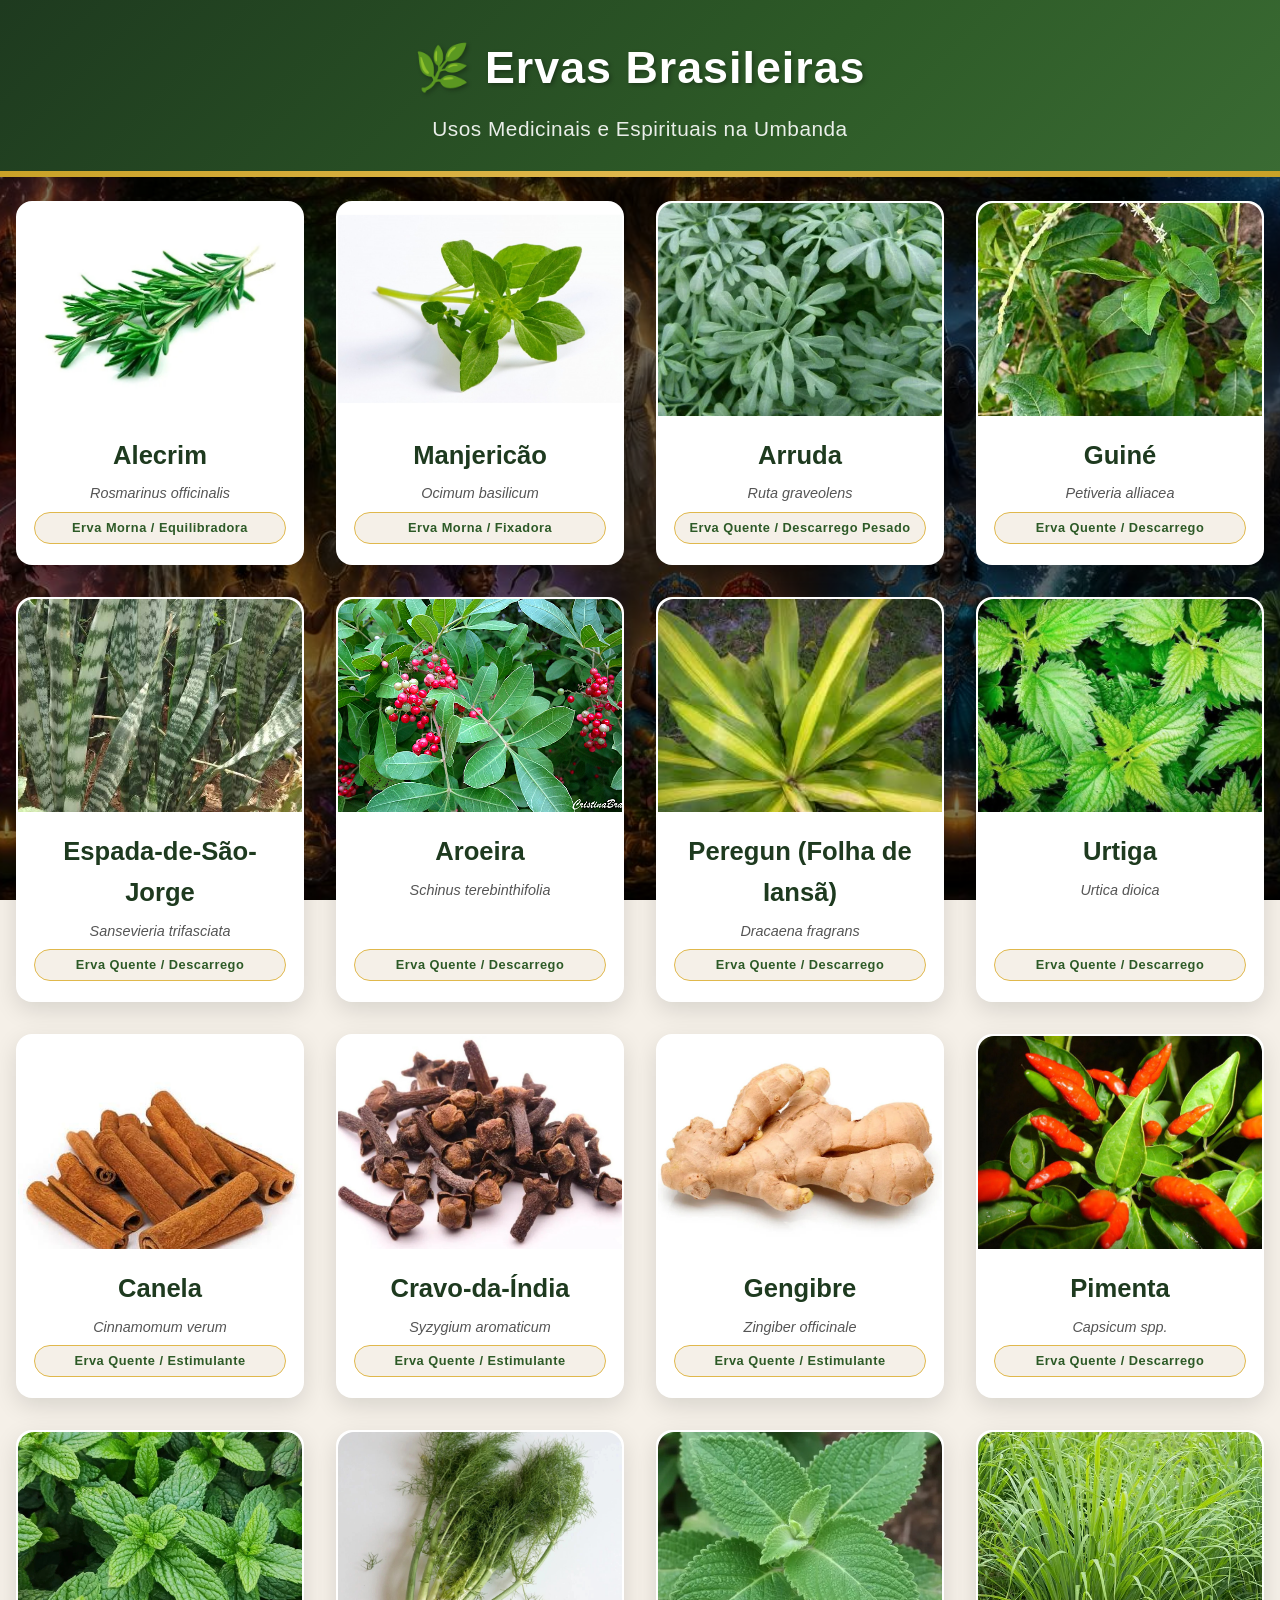
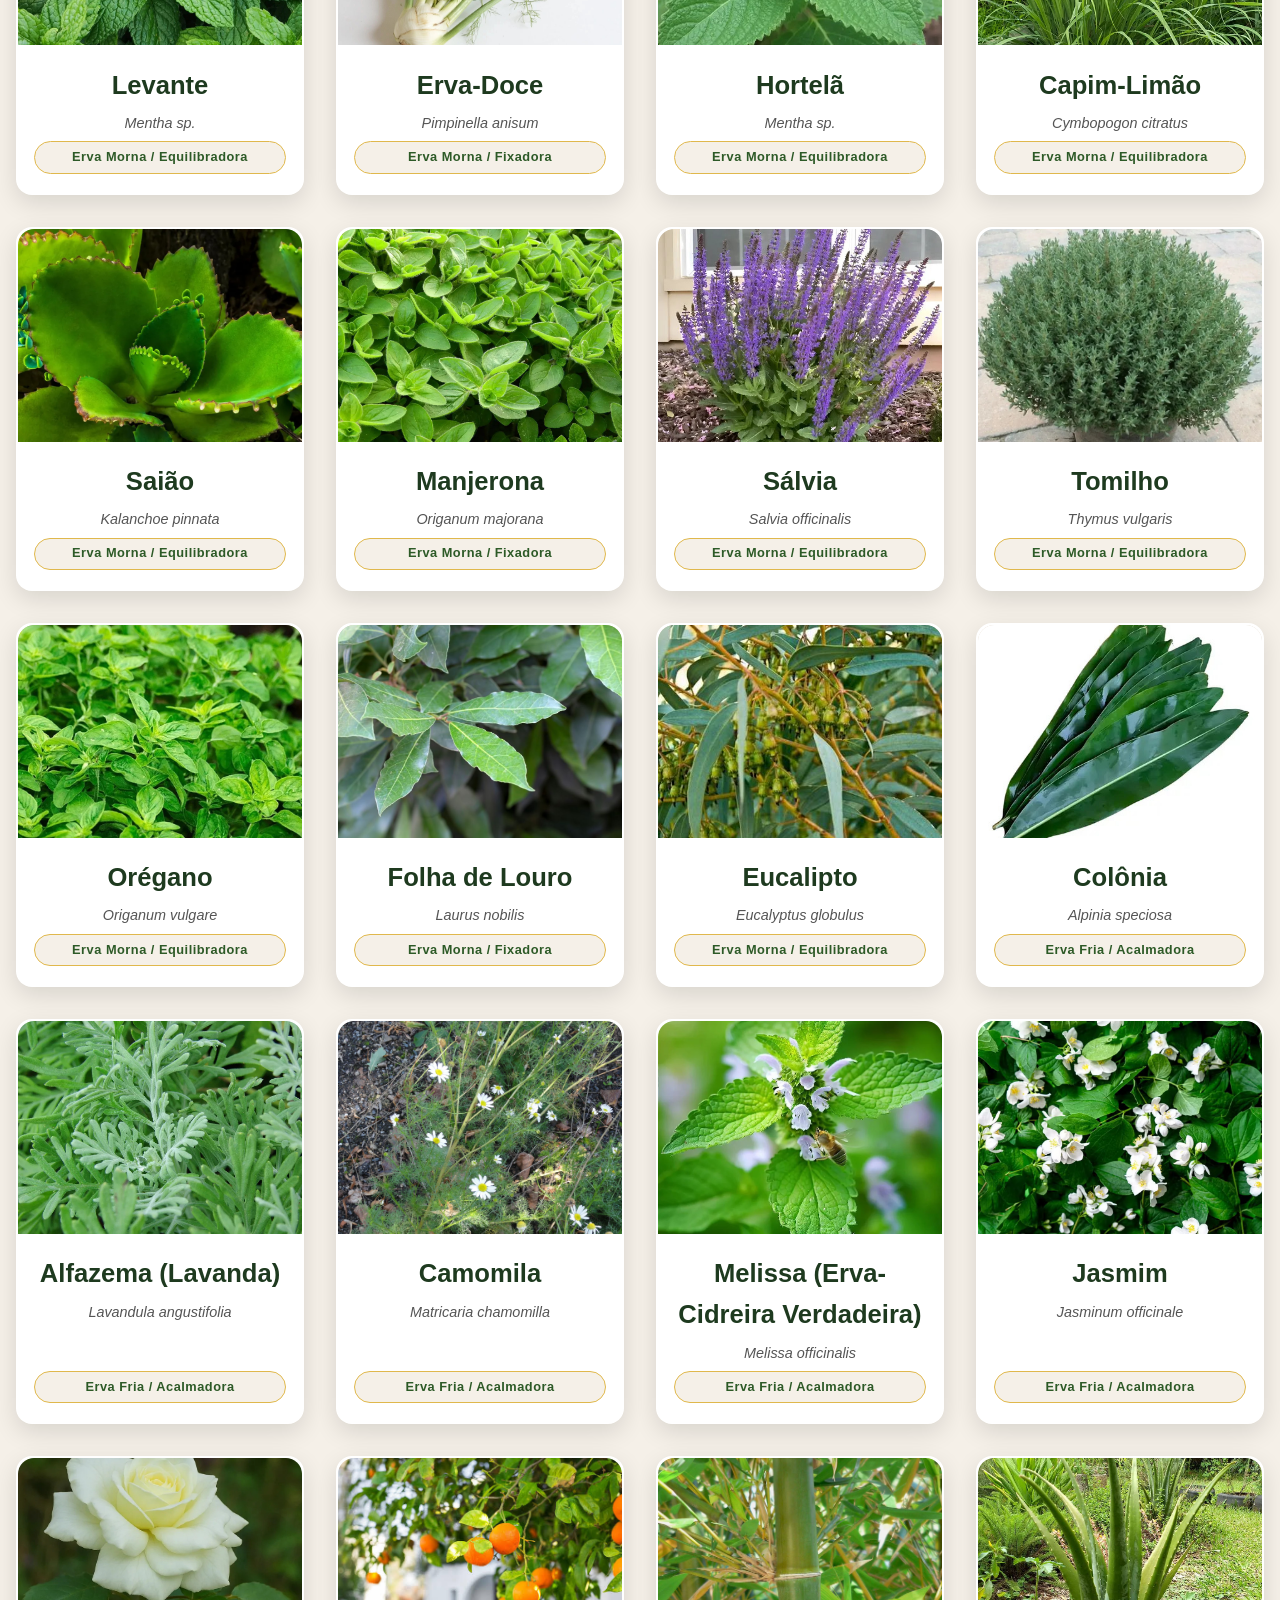
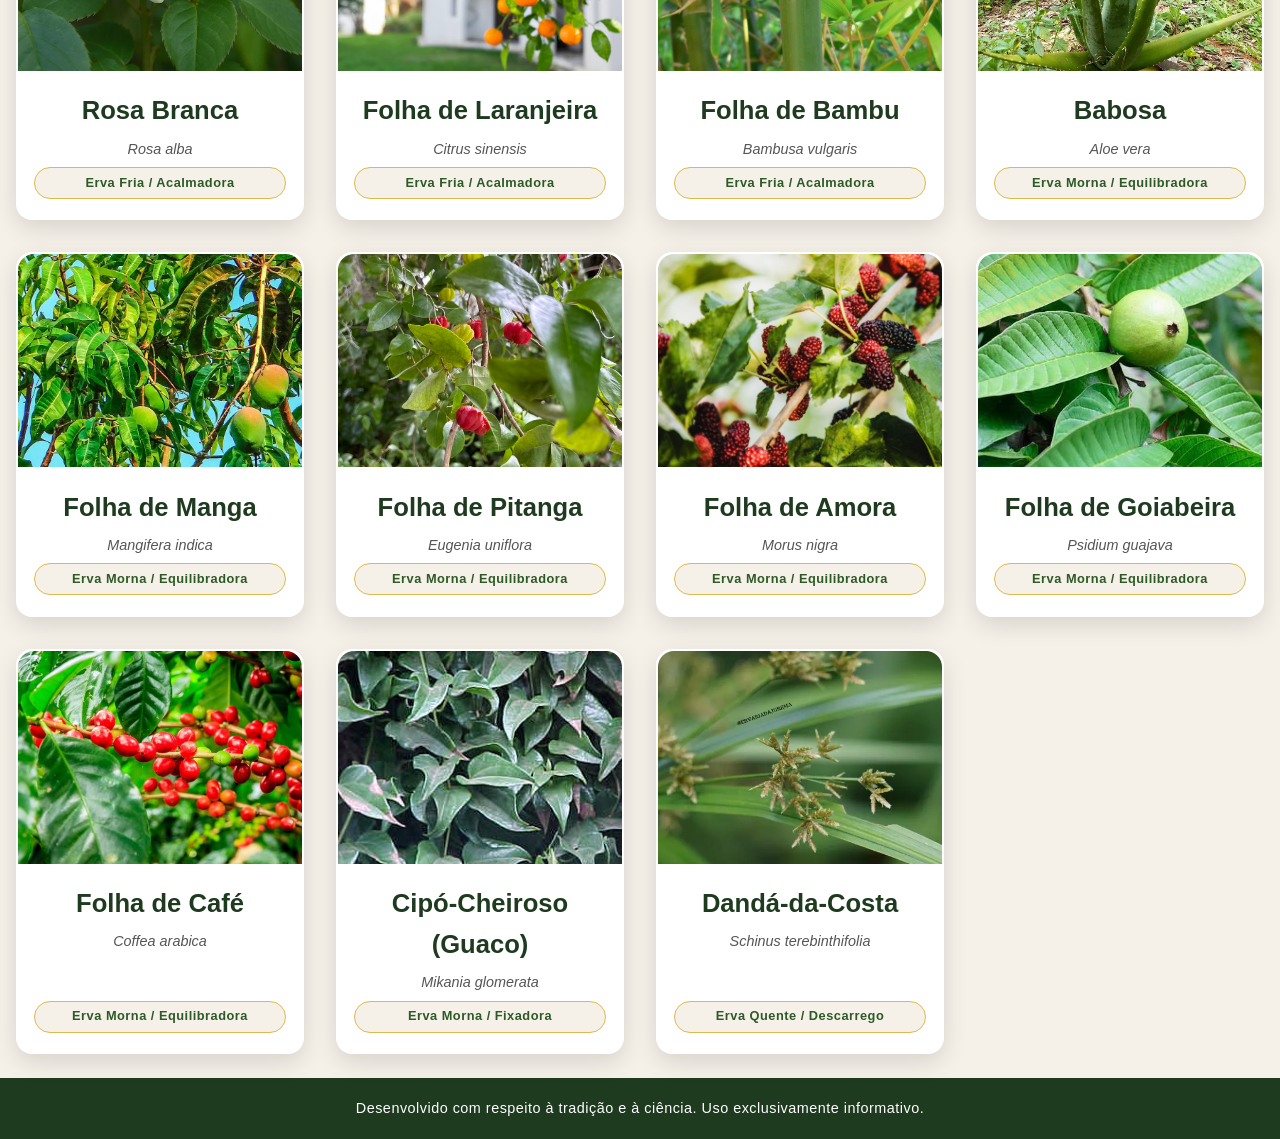
<file: index.html>
<!DOCTYPE html>
<html lang="pt-BR">
<head>
    <meta charset="UTF-8">
    <meta name="viewport" content="width=device-width, initial-scale=1.0">
    <title>Ervas Brasileiras – Umbanda e Fitoterapia</title>
    <link rel="stylesheet" href="style.css">
</head>
<body>
    <header class="header">
        <div class="header-content">
            <h1 class="titulo-principal">🌿 Ervas Brasileiras</h1>
            <p class="subtitulo">Usos Medicinais e Espirituais na Umbanda</p>
        </div>
    </header>

    <main class="container">
        <section id="catalogo" class="catalogo" aria-label="Catálogo de ervas">
            <!-- Os cards serão gerados pelo JavaScript -->
        </section>
    </main>

    <footer class="footer">
        <p>Desenvolvido com respeito à tradição e à ciência. Uso exclusivamente informativo.</p>
    </footer>

    <script src="script.js"></script>
</body>
</html>
</file>
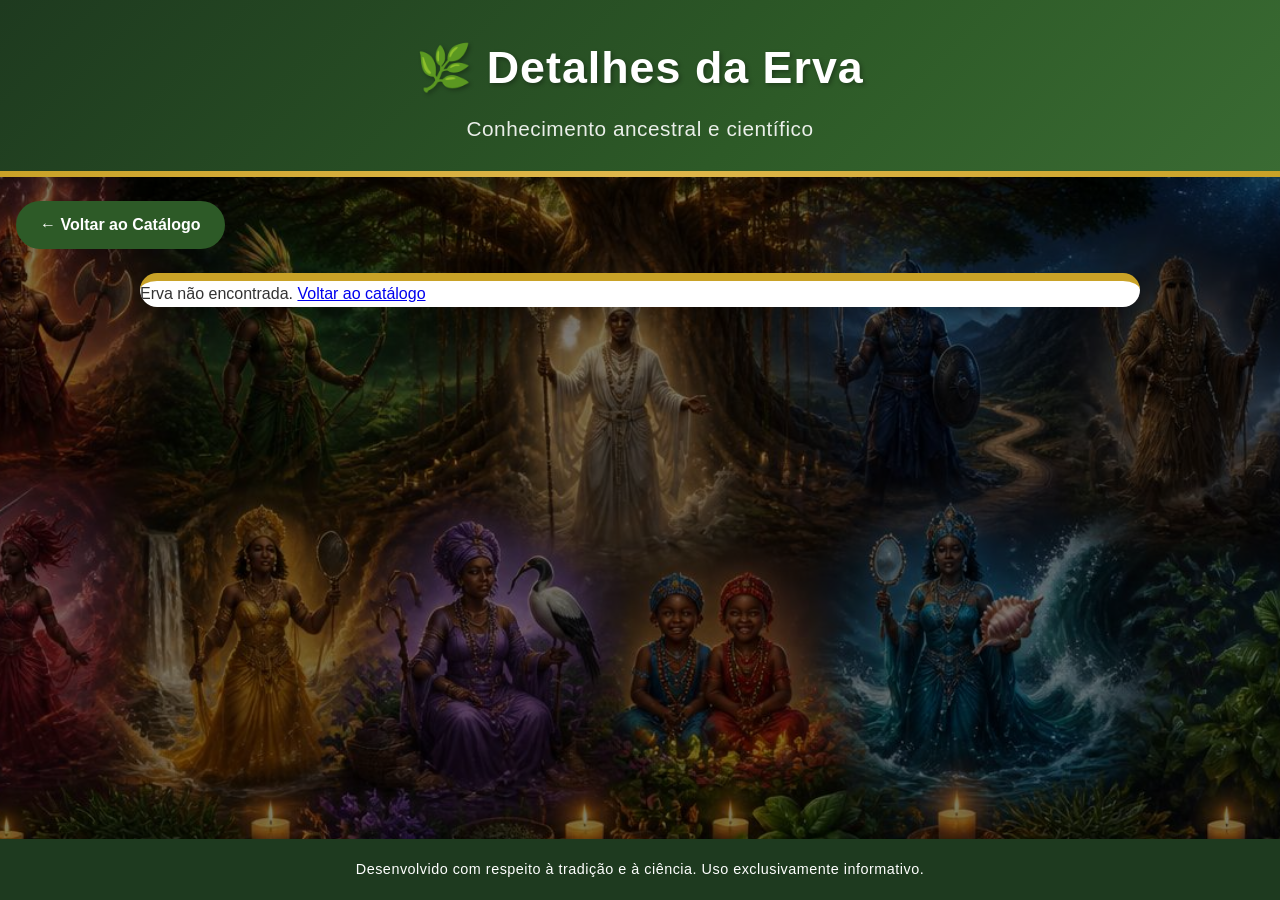
<file: detalhes.html>
<!DOCTYPE html>
<html lang="pt-BR">
<head>
    <meta charset="UTF-8">
    <meta name="viewport" content="width=device-width, initial-scale=1.0">
    <title>Detalhes da Erva – Ervas Brasileiras</title>
    <link rel="stylesheet" href="style.css">
</head>
<body>
    <header class="header">
        <div class="header-content">
            <h1 class="titulo-principal">🌿 Detalhes da Erva</h1>
            <p class="subtitulo">Conhecimento ancestral e científico</p>
        </div>
    </header>

    <main class="container">
        <a href="index.html" class="btn-voltar">← Voltar ao Catálogo</a>
        <article id="detalhe-erva" class="detalhe-erva">
            <!-- Conteúdo detalhado injetado pelo JavaScript -->
        </article>
    </main>

    <footer class="footer">
        <p>Desenvolvido com respeito à tradição e à ciência. Uso exclusivamente informativo.</p>
    </footer>

    <script src="script.js"></script>
</body>
</html>
</file>
<file: style.css>
/* ========== RESET & BASE ========== */
* {
    margin: 0;
    padding: 0;
    box-sizing: border-box;
}

:root {
    --verde-escuro: #1e3a1f;
    --verde-medio: #2d5a27;
    --verde-claro: #4a7c3f;
    --dourado: #c9a227;
    --dourado-claro: #e0b84c;
    --bege: #f5f0e8;
    --branco: #ffffff;
    --texto: #333333;
    --sombra: 0 8px 25px rgba(0, 0, 0, 0.12);
    --sombra-hover: 0 12px 35px rgba(0, 0, 0, 0.2);
    --transicao: all 0.3s ease;
}

html {
    font-size: 16px; /* base para usar rem */
}

body {
    font-family: 'Segoe UI', Tahoma, Geneva, Verdana, sans-serif;
    background-color: var(--bege);
    background-image: url('imagens/fundo.jpg');
    background-size: cover;
    background-position: center center;
    background-repeat: no-repeat;
    background-attachment: fixed;
    color: var(--texto);
    min-height: 100vh;
    display: flex;
    flex-direction: column;
    line-height: 1.6;
    position: relative;
}

/* Overlay escuro para melhorar legibilidade */
body::before {
    content: '';
    position: fixed;
    top: 0;
    left: 0;
    width: 100%;
    height: 100%;
    background-color: rgba(0, 0, 0, 0.5);
    z-index: -1;
}

/* ========== HEADER ========== */
.header {
    background: linear-gradient(135deg, var(--verde-escuro) 0%, var(--verde-medio) 60%, #3a6b33 100%);
    color: var(--branco);
    padding: 2rem 1rem;
    text-align: center;
    box-shadow: 0 4px 20px rgba(0, 0, 0, 0.25);
    position: relative;
    overflow: hidden;
}

.header::after {
    content: '';
    position: absolute;
    bottom: 0;
    left: 0;
    width: 100%;
    height: 6px;
    background: linear-gradient(90deg, var(--dourado), var(--dourado-claro), var(--dourado));
}

.header-content {
    max-width: 800px;
    margin: 0 auto;
    padding: 0 1rem;
}

.titulo-principal {
    font-size: clamp(1.8rem, 5vw, 2.8rem); /* responsivo */
    font-weight: 700;
    letter-spacing: 1px;
    margin-bottom: 0.5rem;
    text-shadow: 2px 2px 4px rgba(0, 0, 0, 0.3);
}

.subtitulo {
    font-size: clamp(1rem, 3vw, 1.3rem);
    font-weight: 300;
    opacity: 0.9;
    letter-spacing: 0.5px;
}

/* ========== CONTAINER PRINCIPAL ========== */
.container {
    flex: 1;
    width: 100%;
    max-width: 1400px;
    margin: 0 auto;
    padding: 1.5rem 1rem;
}

/* ========== CATÁLOGO / CARDS ========== */
.catalogo {
    display: grid;
    grid-template-columns: repeat(auto-fill, minmax(240px, 1fr));
    gap: 1.5rem;
    justify-items: center;
}

.card {
    background-color: var(--branco);
    border-radius: 16px;
    box-shadow: var(--sombra);
    text-align: center;
    cursor: pointer;
    transition: var(--transicao);
    width: 100%;
    max-width: 320px;
    border: 2px solid transparent;
    position: relative;
    overflow: hidden;
    text-decoration: none;
    color: var(--texto);
    display: flex;
    flex-direction: column;
}

.card::before {
    content: '';
    position: absolute;
    top: 0;
    left: 0;
    width: 100%;
    height: 6px;
    background: linear-gradient(90deg, var(--dourado), var(--dourado-claro));
    opacity: 0;
    transition: var(--transicao);
    z-index: 2;
}

.card:hover,
.card:focus-visible {
    transform: translateY(-10px);
    box-shadow: var(--sombra-hover);
    border-color: var(--dourado);
    outline: none;
}

.card:hover::before,
.card:focus-visible::before {
    opacity: 1;
}

.card-imagem-container {
    width: 100%;
    aspect-ratio: 4 / 3; /* proporção fixa */
    overflow: hidden;
    border-radius: 16px 16px 0 0;
    background-color: #e0d5c5;
}

.card-imagem {
    width: 100%;
    height: 100%;
    object-fit: cover;
    transition: transform 0.4s ease;
}

.card:hover .card-imagem {
    transform: scale(1.05);
}

.card-corpo {
    padding: 1.2rem 1rem;
    display: flex;
    flex-direction: column;
    gap: 0.4rem;
    flex: 1;
}

.card-nome {
    font-size: clamp(1.3rem, 3vw, 1.6rem);
    font-weight: 700;
    color: var(--verde-escuro);
    margin: 0;
}

.card-cientifico {
    font-style: italic;
    font-size: 0.9rem;
    color: #555;
    margin: 0;
}

.card-classificacao {
    display: inline-block;
    background-color: var(--bege);
    color: var(--verde-medio);
    font-weight: 600;
    font-size: 0.8rem;
    padding: 0.3rem 0.8rem;
    border-radius: 30px;
    letter-spacing: 0.5px;
    border: 1px solid var(--dourado-claro);
    margin-top: auto;
}

/* ========== PÁGINA DE DETALHES ========== */
.btn-voltar {
    display: inline-flex;
    align-items: center;
    gap: 0.5rem;
    margin-bottom: 1.5rem;
    padding: 0.7rem 1.5rem;
    background-color: var(--verde-medio);
    color: var(--branco);
    text-decoration: none;
    border-radius: 30px;
    font-weight: 600;
    transition: var(--transicao);
    font-size: 1rem;
}

.btn-voltar:hover,
.btn-voltar:focus-visible {
    background-color: var(--verde-escuro);
    transform: translateX(-5px);
    outline: none;
}

.detalhe-erva {
    background-color: var(--branco);
    border-radius: 20px;
    box-shadow: var(--sombra);
    overflow: hidden;
    border-top: 8px solid var(--dourado);
    max-width: 1000px;
    margin: 0 auto;
    width: 100%;
}

.detalhe-imagem {
    width: 100%;
    aspect-ratio: 16 / 9; /* proporção paisagem */
    object-fit: cover;
    display: block;
}

.detalhe-conteudo {
    padding: 1.5rem;
}

.detalhe-cabecalho {
    margin-bottom: 1.5rem;
}

.detalhe-titulo {
    font-size: clamp(1.8rem, 5vw, 2.5rem);
    font-weight: 700;
    color: var(--verde-escuro);
    margin-bottom: 0.3rem;
}

.detalhe-cientifico {
    font-style: italic;
    color: #666;
    margin-bottom: 0.6rem;
    font-size: 1.1rem;
}

.detalhe-classificacao {
    display: inline-block;
    background-color: var(--bege);
    color: var(--verde-medio);
    font-weight: 600;
    padding: 0.3rem 1.2rem;
    border-radius: 30px;
    font-size: 0.9rem;
    border: 1px solid var(--dourado-claro);
}

.detalhe-especies {
    margin-top: 0.8rem;
    background-color: #f9f9f5;
    padding: 0.8rem 1rem;
    border-radius: 8px;
    border-left: 3px solid var(--dourado-claro);
    font-size: 0.9rem;
}

.detalhe-especies strong {
    color: var(--verde-escuro);
}

.detalhe-especies ul {
    margin-top: 0.3rem;
    padding-left: 1.2rem;
}

.detalhe-secao {
    margin-bottom: 2rem;
}

.detalhe-secao h2 {
    font-size: clamp(1.3rem, 3vw, 1.5rem);
    color: var(--verde-medio);
    border-bottom: 2px solid var(--dourado-claro);
    padding-bottom: 0.3rem;
    margin-bottom: 0.8rem;
}

.detalhe-secao p {
    margin-bottom: 0.8rem;
    text-align: justify;
    font-size: 1rem;
}

.detalhe-lista {
    padding-left: 1.5rem;
    margin-bottom: 0.8rem;
}

.detalhe-lista li {
    margin-bottom: 0.4rem;
}

.destaque-aviso {
    background-color: #fff3e0;
    border-left: 5px solid #e65100;
    padding: 1rem 1.2rem;
    border-radius: 8px;
    margin: 1rem 0;
    font-weight: 500;
}

.destaque-medida {
    background-color: #e8f5e9;
    border-left: 5px solid var(--verde-medio);
    padding: 1rem 1.2rem;
    border-radius: 8px;
    margin: 1rem 0;
}

.destaque-medida strong {
    color: var(--verde-escuro);
}

/* ========== FOOTER ========== */
.footer {
    background-color: var(--verde-escuro);
    color: var(--branco);
    text-align: center;
    padding: 1.2rem;
    font-size: 0.9rem;
    letter-spacing: 0.5px;
    margin-top: auto;
}

/* ========== MEDIA QUERIES ========== */

/* Telas muito pequenas (ex.: iPhone SE, 320px) */
@media (max-width: 360px) {
    .header {
        padding: 1.5rem 0.8rem;
    }
    .titulo-principal {
        font-size: 1.5rem;
    }
    .subtitulo {
        font-size: 0.9rem;
    }
    .container {
        padding: 1rem 0.6rem;
    }
    .catalogo {
        grid-template-columns: 1fr;
        gap: 1rem;
    }
    .card {
        max-width: 100%;
    }
    .card-imagem-container {
        aspect-ratio: 4 / 3;
    }
    .detalhe-conteudo {
        padding: 1.2rem 0.8rem;
    }
    .detalhe-titulo {
        font-size: 1.5rem;
    }
    .btn-voltar {
        padding: 0.6rem 1rem;
        font-size: 0.9rem;
    }
}

/* Celulares e tablets pequenos (361px – 600px) */
@media (min-width: 361px) and (max-width: 600px) {
    .catalogo {
        grid-template-columns: repeat(auto-fill, minmax(200px, 1fr));
        gap: 1.2rem;
    }
    .card {
        max-width: 100%;
    }
    .card-imagem-container {
        aspect-ratio: 4 / 3;
    }
    .detalhe-conteudo {
        padding: 1.5rem 1rem;
    }
}

/* Tablets (601px – 1024px) */
@media (min-width: 601px) and (max-width: 1024px) {
    .catalogo {
        grid-template-columns: repeat(auto-fill, minmax(220px, 1fr));
        gap: 1.5rem;
    }
    .detalhe-conteudo {
        padding: 2rem 1.5rem;
    }
}

/* Notebooks e desktops (acima de 1025px) */
@media (min-width: 1025px) {
    .catalogo {
        grid-template-columns: repeat(auto-fill, minmax(260px, 1fr));
        gap: 2rem;
    }
    .detalhe-conteudo {
        padding: 3rem;
    }
    .detalhe-imagem {
        max-height: 450px;
    }
}
</file>
